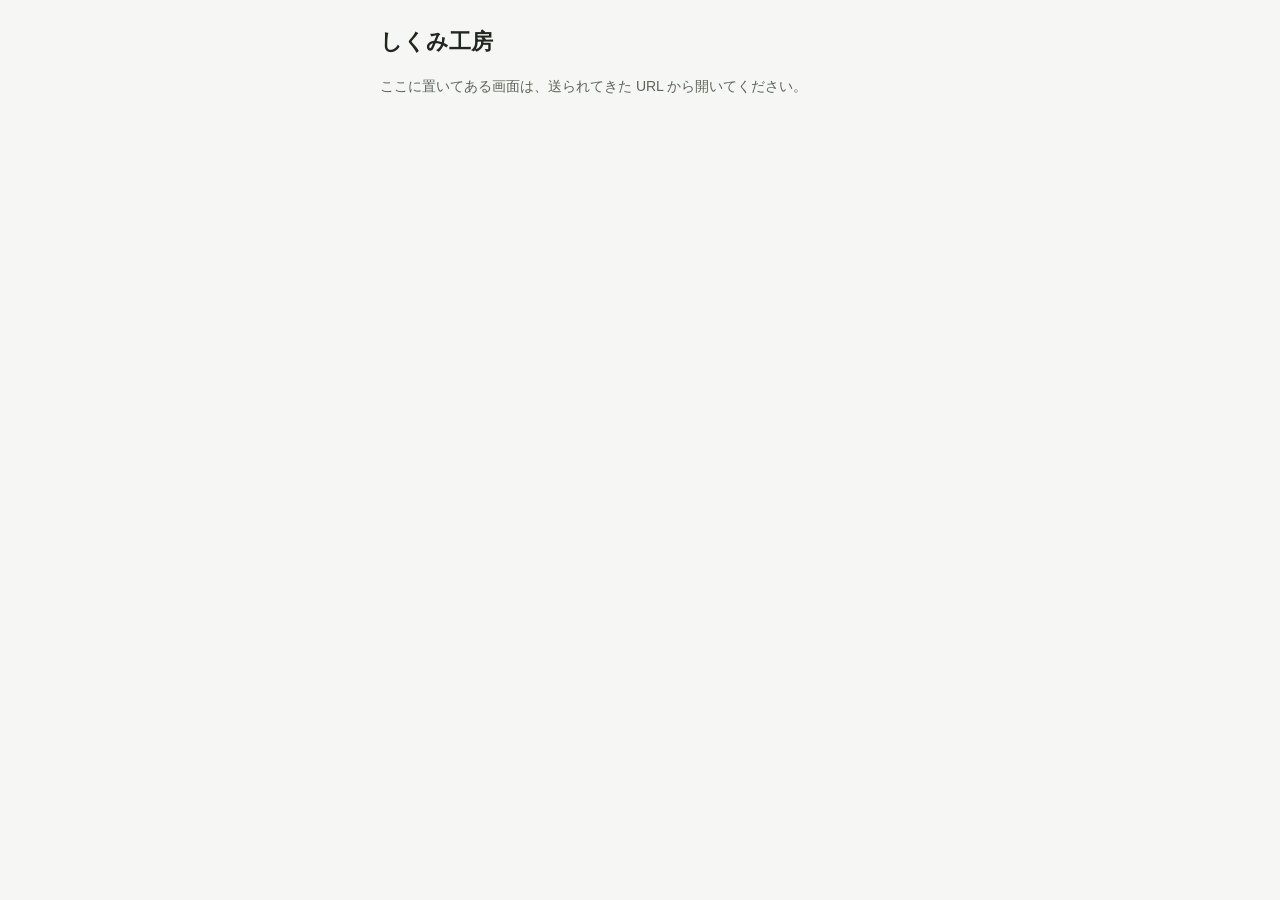
<file: index.html>
<!doctype html>
<html lang="ja">
<head>
  <meta charset="utf-8">
  <meta name="viewport" content="width=device-width, initial-scale=1">
  <meta name="robots" content="noindex, nofollow">
  <title>しくみ工房</title>
  <link rel="stylesheet" href="shared/webapp.css">
</head>
<body>
  <main>
    <h1>しくみ工房</h1>
    <p class="note">ここに置いてある画面は、送られてきた URL から開いてください。</p>
  </main>
</body>
</html>
</file>
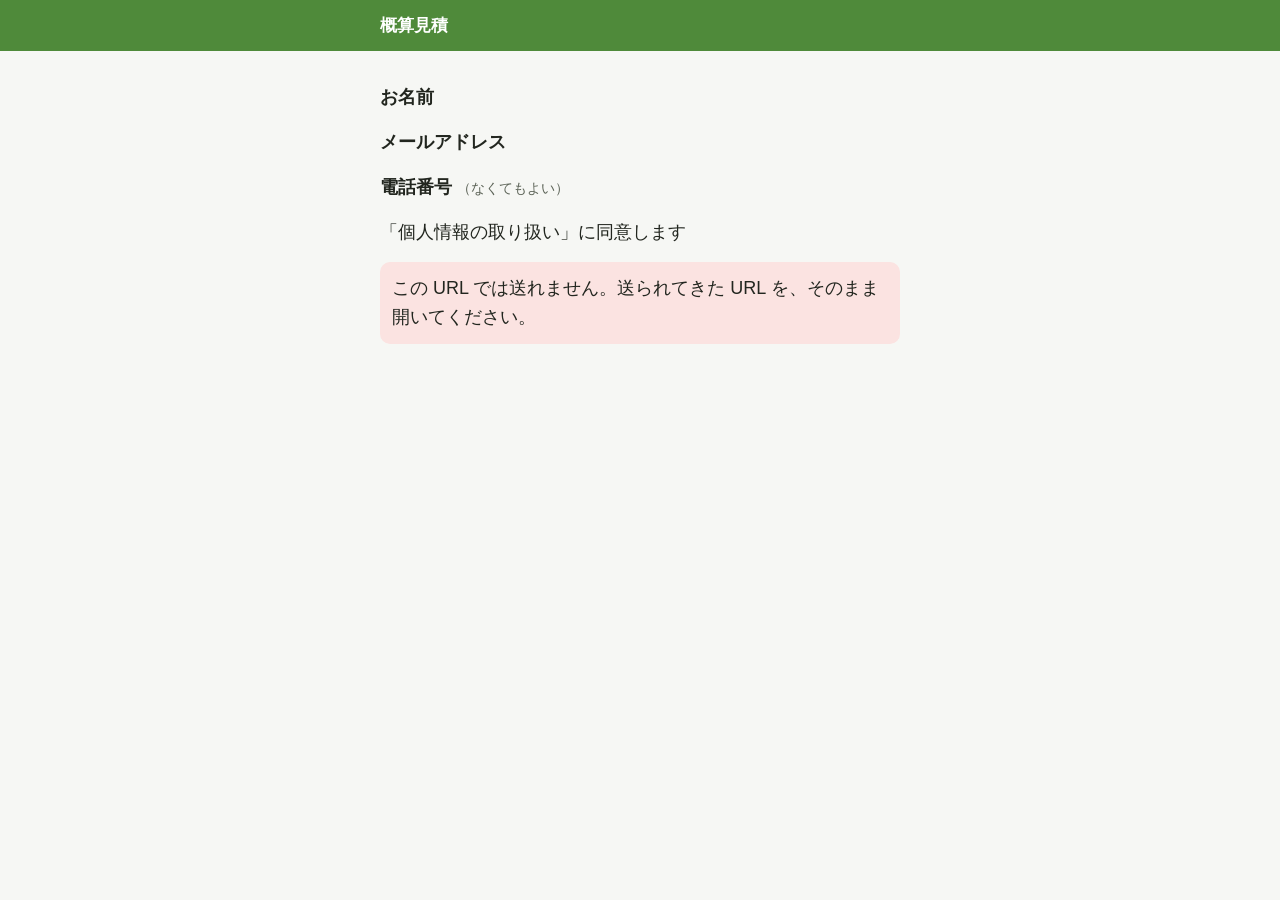
<file: 01/estimate.html>
<!doctype html>
<html lang="ja">
<head>
  <meta charset="utf-8">
  <meta name="viewport" content="width=device-width, initial-scale=1">
  <meta name="robots" content="noindex, nofollow">
  <!-- URL の合言葉を、ほかのサイトへ渡さない -->
  <meta name="referrer" content="no-referrer">
  <title>概算見積</title>
  <link rel="stylesheet" href="../shared/webapp.css">
  <script src="../shared/webapp.js"></script>
  <style>
    :root { --main: #4f8a3a; }
    .band { background: var(--main); color: #fff; padding: 12px 16px; font-weight: bold; font-size: 17px; }
    .band span { display: block; max-width: 520px; margin: 0 auto; }
    button { background: var(--main); }
    .step { font-size: 14px; color: #5d6458; margin: 8px 0 0; }
    .opts { display: grid; gap: 10px; margin-top: 8px; }
    .opt { margin: 0; text-align: left; background: #fff; color: inherit; border: 2px solid #c9cec3; font-weight: bold; padding: 14px 16px; }
    .opt small { display: block; font-weight: normal; font-size: 14px; color: #5d6458; }
    .opt.on { border-color: var(--main); box-shadow: inset 0 0 0 1px var(--main); }
    .opt.on::after { content: '✓ 選んでいます'; display: block; font-size: 14px; color: var(--main); }
    .sub { background: #fff; color: var(--main); border: 1px solid var(--main); }
    .back { width: auto; margin: 12px 0 0; padding: 6px 12px; font-size: 15px; font-weight: normal; background: none; color: #2f63b8; border: none; }
    .price { font-size: 40px; font-weight: bold; text-align: center; margin: 12px 0 0; line-height: 1.3; }
    .price small { font-size: 18px; }
    .lines { list-style: none; padding: 0; margin: 12px 0 0; font-size: 16px; }
    .lines li { display: flex; justify-content: space-between; gap: 8px; border-bottom: 1px solid #e1e4dc; padding: 6px 0; }
    .lines li span:last-child { white-space: nowrap; }
    .warn { background: #fff7e0; border-radius: 10px; padding: 12px; margin-top: 12px; font-size: 15px; }
    .check { display: flex; gap: 10px; align-items: flex-start; font-weight: normal; }
    .check input { width: 24px; height: 24px; flex: none; margin: 2px 0 0; }
    details { margin-top: 8px; font-size: 14px; color: #3d4339; }
    .opt-label { font-weight: normal; font-size: 14px; color: #5d6458; }
    .tel { display: block; text-align: center; font-size: 20px; font-weight: bold; margin-top: 12px; color: var(--main); }
  </style>
</head>
<body>
  <!-- 01 概算見積（WEB）：お客さんがスマホで開く画面。処理は GAS の rough（01_rough-estimate/src/rough.js）。
       工事の種類 → 大きさ → グレード → 追加の工事 → 金額の幅（名前は聞かない）→ 内訳のメール／現地調査の申し込み（hearing.md の 2-2・2-3）。
       URL：estimate.html?s=<受け口>&k=<合言葉>[&src=flyer][&r=<概算ID>（内訳のメールの「申し込む」から）] -->
  <div class="band"><span id="company">概算見積</span></div>
  <main>
    <section id="pickView">
      <p id="step" class="step"></p>
      <h1 id="question">読んでいます…</h1>
      <div id="opts" class="opts"></div>
      <button id="next" hidden>次へ</button>
      <button id="backBtn" class="back" type="button" hidden>← 戻る</button>
    </section>

    <section id="resultView" hidden>
      <p class="step" id="resultType"></p>
      <h1>概算の金額</h1>
      <p class="price"><span id="range"></span><small>（税込）</small></p>
      <ul id="lines" class="lines"></ul>
      <p class="warn" id="note"></p>
      <button id="toMail">内訳をメールで受け取る</button>
      <button id="toApply">現地調査を申し込む（無料）</button>
      <button id="again" class="back" type="button">← はじめから選び直す</button>
    </section>

    <section id="formView" hidden>
      <h1 id="formTitle"></h1>
      <p id="formSummary" class="note"></p>
      <label for="name">お名前</label>
      <input id="name" autocomplete="name" maxlength="50" placeholder="山田 太郎">
      <div data-apply>
        <label for="kana">フリガナ <span class="opt-label">（なくてもよい）</span></label>
        <input id="kana" maxlength="50" placeholder="ヤマダ タロウ">
      </div>
      <label for="email">メールアドレス</label>
      <input id="email" type="email" autocomplete="email" inputmode="email" maxlength="100" placeholder="taro@example.jp">
      <label for="tel">電話番号 <span class="opt-label" id="telOpt">（なくてもよい）</span></label>
      <input id="tel" type="tel" autocomplete="tel" inputmode="tel" maxlength="20" placeholder="090-1234-5678">
      <div data-apply>
        <label for="address">工事の場所のご住所</label>
        <input id="address" autocomplete="street-address" maxlength="100" placeholder="〇〇市〇〇町1-2-3">
        <label for="wish">ご希望の日時 <span class="opt-label">（なくてもよい）</span></label>
        <input id="wish" maxlength="200" placeholder="平日の午前、土曜なら午後">
        <label for="memo">ご相談 <span class="opt-label">（なくてもよい）</span></label>
        <textarea id="memo" rows="3" maxlength="500" placeholder="気になっていること"></textarea>
      </div>
      <label class="check"><input id="consent" type="checkbox"><span>「個人情報の取り扱い」に同意します</span></label>
      <details id="privacy"><summary>個人情報の取り扱い</summary><p id="privacyText"></p></details>
      <p id="out" class="msg" hidden></p>
      <button id="send">送る</button>
      <button id="formBack" class="back" type="button">← 金額の画面に戻る</button>
    </section>

    <section id="doneView" hidden>
      <h1 id="doneTitle"></h1>
      <p id="doneText"></p>
      <p class="warn" id="doneNote"></p>
      <button id="doneApply" hidden>現地調査を申し込む（無料）</button>
      <button id="doneAgain" class="back" type="button">← はじめから選び直す</button>
    </section>

    <p id="fail" class="msg err" hidden></p>
    <a id="telLink" class="tel" hidden></a>
  </main>
  <script>
    (function () {
      const $ = function (id) { return document.getElementById(id); };
      const views = ['pickView', 'resultView', 'formView', 'doneView'];
      let menu = null; // 会社・工事の種類ごとの問い（roughMenu_）
      let type = null; // 選んでいる工事の種類
      let steps = []; // 問いの並び（type.questions）
      let index = -1; // 今の問い（-1 は工事の種類）
      let chosen = {}; // 問いの名前 → 選んだ単価IDの配列
      let result = null; // 金額の幅（roughEstimate_・roughFind_）
      let mode = ''; // mail か apply
      let busy = false;

      function show(view) {
        views.forEach(function (v) { $(v).hidden = v !== view; });
        $('fail').hidden = true;
        window.scrollTo(0, 0);
      }

      /** 送れなかったとき：理由と、電話の案内（hearing.md の 8-1）。 */
      function fail(message) {
        $('fail').hidden = false;
        $('fail').textContent = message;
        const tel = menu && menu.tel;
        if (tel && message.indexOf(tel) < 0) {
          $('fail').textContent += '　お電話でもご相談いただけます。';
        }
        if (tel) {
          $('telLink').hidden = false;
          $('telLink').textContent = '☎ ' + tel;
          $('telLink').href = 'tel:' + tel.replace(/[^\d+]/g, '');
        }
      }

      function optButton(label, note, on, onClick) {
        const b = document.createElement('button');
        b.type = 'button';
        b.className = 'opt' + (on ? ' on' : '');
        b.textContent = label;
        if (note) {
          const s = document.createElement('small');
          s.textContent = note;
          b.appendChild(s);
        }
        b.addEventListener('click', onClick);
        return b;
      }

      // ---- 1問ずつ選ぶ ----

      function render() {
        show('pickView');
        const opts = $('opts');
        opts.innerHTML = '';
        $('next').hidden = true;
        $('backBtn').hidden = index < 0;
        if (index < 0) {
          $('step').textContent = '1 / ' + (1 + (type ? steps.length : 3));
          $('question').textContent = 'どの工事ですか？';
          menu.types.forEach(function (t) {
            opts.appendChild(optButton(t.name, '', type && type.name === t.name, function () {
              if (!type || type.name !== t.name) chosen = {};
              type = t;
              steps = t.questions;
              index = 0;
              render();
            }));
          });
          return;
        }
        const q = steps[index];
        $('step').textContent = (index + 2) + ' / ' + (steps.length + 1) + '　' + type.name;
        $('question').textContent = q.multi ? '追加の工事はありますか？（いくつでも）' : questionText(q.name);
        const picked = chosen[q.name] || [];
        q.options.forEach(function (o) {
          opts.appendChild(optButton(o.label, o.description, picked.indexOf(o.id) >= 0, function () {
            if (q.multi) {
              const at = picked.indexOf(o.id);
              if (at >= 0) picked.splice(at, 1); else picked.push(o.id);
              chosen[q.name] = picked;
              render();
            } else {
              chosen[q.name] = [o.id];
              forward();
            }
          }));
        });
        if (q.multi) {
          $('next').hidden = false;
          $('next').textContent = picked.length ? '金額を見る' : '追加はない（金額を見る）';
        }
      }

      function questionText(name) {
        return { 大きさ: '広さ・大きさは？', グレード: 'グレードは？' }[name] || name + 'は？';
      }

      function forward() {
        if (index + 1 < steps.length) {
          index++;
          render();
        } else {
          estimate();
        }
      }

      function estimate() {
        if (busy) return;
        busy = true;
        $('next').disabled = true;
        const ids = [];
        steps.forEach(function (q) { (chosen[q.name] || []).forEach(function (id) { ids.push(id); }); });
        WebApp.call('rough', 'estimate', { workType: type.name, choices: ids, source: WebApp.param('src') })
          .then(showResult)
          .catch(function (e) { fail(e.message); })
          .finally(function () { busy = false; $('next').disabled = false; });
      }

      // ---- 金額の幅 ----

      function showResult(r) {
        result = r;
        show('resultView');
        $('resultType').textContent = r.workType + '（概算番号 ' + r.roughId + '）';
        $('range').textContent = r.range;
        const lines = $('lines');
        lines.innerHTML = '';
        r.lines.forEach(function (l) {
          const li = document.createElement('li');
          const a = document.createElement('span');
          const b = document.createElement('span');
          a.textContent = l.question + '：' + l.option;
          b.textContent = l.range;
          li.appendChild(a);
          li.appendChild(b);
          lines.appendChild(li);
        });
        $('note').textContent = menu.note;
      }

      // ---- 内訳のメール・現地調査の申し込み ----

      function openForm(kind) {
        mode = kind;
        show('formView');
        const apply = kind === 'apply';
        $('formTitle').textContent = apply ? '現地調査を申し込む' : '内訳をメールで受け取る';
        $('formSummary').textContent = result.workType + '　' + result.range + '（税込）' +
          (apply ? '　担当者から日時のご相談のお電話をします。' : '　選んだものとそれぞれの金額を、メールでお送りします。');
        document.querySelectorAll('[data-apply]').forEach(function (el) { el.hidden = !apply; });
        $('telOpt').hidden = apply;
        $('send').textContent = apply ? '申し込む' : 'メールで受け取る';
        $('out').hidden = true;
      }

      function send() {
        if (busy) return;
        const apply = mode === 'apply';
        const payload = {
          roughId: result.roughId, name: $('name').value, email: $('email').value, tel: $('tel').value,
          consent: $('consent').checked,
        };
        if (apply) {
          payload.kana = $('kana').value;
          payload.address = $('address').value;
          payload.wish = $('wish').value;
          payload.memo = $('memo').value;
        }
        // 先に画面で確かめる（同じことを GAS でも確かめる）
        const missing = !payload.name.trim() ? 'お名前を入れてください'
          : !/^[^\s@]+@[^\s@]+\.[^\s@]+$/.test(payload.email.trim()) ? 'メールアドレスを確かめてください'
            : apply && !payload.tel.trim() ? '電話番号を入れてください'
              : apply && !payload.address.trim() ? '工事の場所のご住所を入れてください'
                : !payload.consent ? '「個人情報の取り扱い」をお読みのうえ、同意のチェックを入れてください' : '';
        if (missing) {
          WebApp.show(missing, true);
          return;
        }
        busy = true;
        $('send').disabled = true;
        WebApp.show('送っています…');
        WebApp.call('rough', apply ? 'apply' : 'mail', payload).then(function (r) {
          show('doneView');
          if (apply) {
            $('doneTitle').textContent = 'お申し込みを受け付けました';
            $('doneText').textContent = '受付番号 ' + r.inquiryId + '。担当者から2営業日以内に、日時のご相談のお電話をします。控えを ' +
              payload.email.trim() + ' にお送りしました。';
            $('doneApply').hidden = true;
          } else {
            $('doneTitle').textContent = '内訳をお送りしました';
            $('doneText').textContent = r.email + ' に、概算の内訳をお送りしました。届かないときは、迷惑メールのフォルダもご覧ください。';
            $('doneApply').hidden = false;
          }
          $('doneNote').textContent = menu.note;
        }).catch(function (e) {
          $('out').hidden = true;
          fail(e.message);
        }).finally(function () {
          busy = false;
          $('send').disabled = false;
        });
      }

      function privacy() {
        const company = menu.company || '当社';
        const box = $('privacyText');
        box.innerHTML = '';
        box.appendChild(document.createTextNode(company + 'は、お預かりしたお名前・ご連絡先・ご住所を、概算見積の内訳のお送り、' +
          '現地調査とお見積りのご連絡、工事に関するご案内のためにだけ使います。法令にもとづく場合を除き、ご本人の同意なく第三者に渡しません。' +
          'ご自分の情報の確認・訂正・削除のご希望は、' + (menu.tel ? '電話（' + menu.tel + '）' : 'お電話') + 'でお知らせください。'));
        if (menu.privacyUrl) {
          const a = document.createElement('a');
          a.href = menu.privacyUrl;
          a.target = '_blank';
          a.rel = 'noopener';
          a.textContent = '　くわしくはこちら';
          box.appendChild(a);
        }
      }

      function restart() {
        type = null;
        steps = [];
        chosen = {};
        index = -1;
        result = null;
        $('lines').innerHTML = '';
        render();
      }

      // ---- はじめ ----

      $('backBtn').addEventListener('click', function () { index--; render(); });
      $('next').addEventListener('click', forward);
      $('toMail').addEventListener('click', function () { openForm('mail'); });
      $('toApply').addEventListener('click', function () { openForm('apply'); });
      $('doneApply').addEventListener('click', function () { openForm('apply'); });
      $('again').addEventListener('click', restart);
      $('doneAgain').addEventListener('click', restart);
      $('formBack').addEventListener('click', function () { show('resultView'); });
      $('send').addEventListener('click', send);

      if (!WebApp.ready()) {
        show('formView'); // 知らせの欄（out）を見せる
        $('formView').querySelectorAll('h1, label, input, textarea, details, button, [data-apply]').forEach(function (el) { el.hidden = true; });
        return;
      }
      WebApp.call('rough', 'menu').then(function (m) {
        menu = m;
        document.documentElement.style.setProperty('--main', m.color);
        if (m.company) {
          $('company').textContent = m.company + '　概算見積';
          document.title = m.company + '　概算見積';
        }
        privacy();
        const roughId = WebApp.param('r');
        if (!roughId) {
          render();
          return;
        }
        // 内訳のメールの「現地調査を申し込む」から開いたとき
        return WebApp.call('rough', 'find', { roughId: roughId }).then(function (r) {
          showResult(r);
          openForm('apply');
        }).catch(function (e) {
          render();
          fail(e.message);
        });
      }).catch(function (e) {
        $('question').textContent = '概算見積';
        fail(e.message);
      });
    })();
  </script>
</body>
</html>
</file>
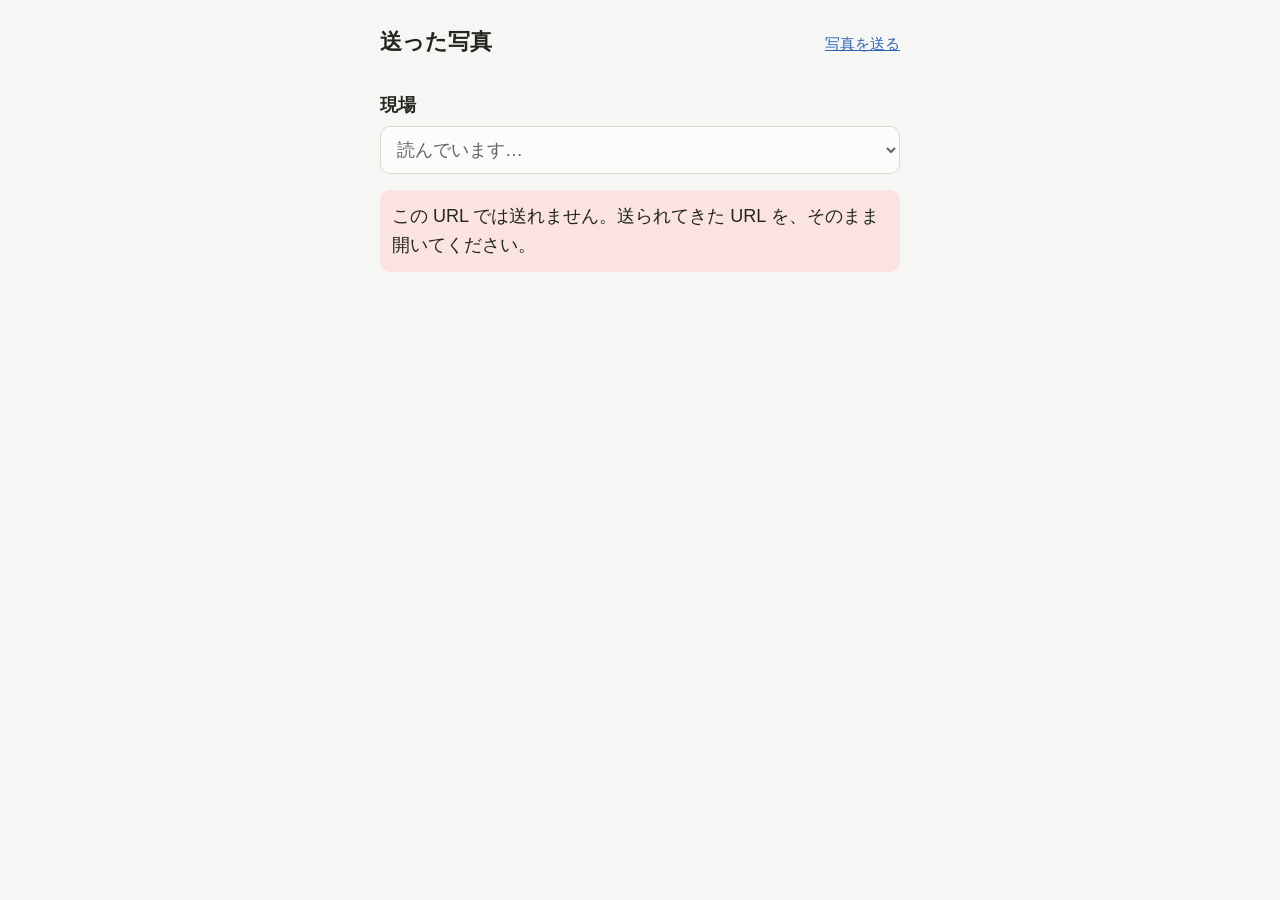
<file: 05/list.html>
<!doctype html>
<html lang="ja">
<head>
  <meta charset="utf-8">
  <meta name="viewport" content="width=device-width, initial-scale=1">
  <meta name="robots" content="noindex, nofollow">
  <!-- URL の合言葉を、ほかのサイトへ渡さない -->
  <meta name="referrer" content="no-referrer">
  <title>送った写真</title>
  <link rel="stylesheet" href="../shared/webapp.css">
  <script src="../shared/webapp.js"></script>
  <style>
    h2 { font-size: 17px; margin: 20px 0 8px; padding-bottom: 4px; border-bottom: 1px solid #c9cec3; }
    h2 small { font-weight: normal; color: #5d6458; }
    .grid { display: grid; grid-template-columns: repeat(auto-fill, minmax(140px, 1fr)); gap: 10px; }
    figure { margin: 0; background: #fff; border: 1px solid #c9cec3; border-radius: 10px; overflow: hidden; }
    figure.on { border: 3px solid #4f8a3a; }
    figure img, figure .noimg { display: block; width: 100%; aspect-ratio: 4 / 3; object-fit: cover; background: #e4e7df; }
    figure .noimg { display: flex; align-items: center; justify-content: center; font-size: 15px; font-weight: bold; color: #5d6458; }
    figcaption { padding: 6px 8px; font-size: 13px; line-height: 1.4; overflow-wrap: anywhere; }
    figcaption b { display: inline-block; font-size: 13px; padding: 0 6px; border-radius: 6px; background: #e7f1e1; margin-right: 4px; }
    figcaption .memo { display: block; color: #22261f; margin-top: 2px; }
    .pick { display: flex; align-items: center; gap: 6px; margin: 0; padding: 6px 8px; font-size: 14px; font-weight: normal; border-top: 1px solid #e4e7df; }
    .pick input { width: 20px; height: 20px; margin: 0; padding: 0; }
    #count { margin-top: 12px; }
  </style>
</head>
<body>
  <!-- 05 現場の写真と書類：送った写真を見る画面。処理は GAS の photo の list・mark（05_site-photos/src/photo.js）。
       作業日ごとに見出しを付けて並べる。「レポートに使う」の印は、台帳の「写真」の同じ名前の列に入る。
       写真を送る画面は photo.html（現場を選んだまま行き来する）。 -->
  <main>
    <div class="nav"><h1>送った写真</h1><a id="toSend" href="#">写真を送る</a></div>
    <label for="site">現場</label>
    <select id="site"><option value="">読んでいます…</option></select>
    <p id="count" class="note" hidden></p>
    <div id="list"></div>
    <button id="more" hidden>もっと見る</button>
    <p id="out" class="msg" hidden></p>
  </main>
  <script>
    (function () {
      const site = document.getElementById('site');
      const list = document.getElementById('list');
      const more = document.getElementById('more');
      const count = document.getElementById('count');
      const toSend = document.getElementById('toSend');
      let shown = 0;
      let loading = 0; // 現場を選び直したら、前の読み込みの結果は捨てる
      let lastDay = ''; // 前に出した写真の作業日（同じ日なら同じ見出しの下に続ける）
      let grid = null;
      if (!WebApp.ready()) return;

      function updateLink() {
        toSend.href = WebApp.link('photo.html', { site: site.value });
      }

      // 送る画面から来たときは、現場の一覧を待たずに、その現場の写真を読み始める（1回の呼び出しに数秒かかるため）
      const want = WebApp.param('site');
      if (want) {
        site.innerHTML = '';
        site.add(new Option(want, want));
        site.value = want;
        reload();
        updateLink();
      }
      WebApp.call('photo', 'sites').then(function (r) {
        site.innerHTML = '';
        site.add(new Option('選んでください', ''));
        r.sites.forEach(function (s) { site.add(new Option(s.id + ' ' + s.name + (s.periodic ? '（定期）' : ''), s.id)); });
        if (want && r.sites.some(function (s) { return s.id === want; })) site.value = want;
        updateLink();
      }).catch(function (e) {
        site.innerHTML = '';
        site.add(new Option('読めませんでした', ''));
        WebApp.show(e.message, true);
      });

      site.addEventListener('change', function () {
        updateLink();
        reload();
      });
      more.addEventListener('click', function () { load(loading); });

      function reload() {
        loading++;
        shown = 0;
        lastDay = '';
        grid = null;
        list.innerHTML = '';
        count.hidden = true;
        more.hidden = true;
        document.getElementById('out').hidden = true;
        if (site.value) load(loading);
      }

      function load(ticket) {
        more.disabled = true;
        WebApp.show('読んでいます…');
        WebApp.call('photo', 'list', { siteId: site.value, offset: shown }).then(function (r) {
          if (ticket !== loading) return;
          r.items.forEach(function (it) {
            if (it.workDate !== lastDay) {
              const h = document.createElement('h2');
              h.textContent = it.workDate + ' ';
              if (it.round) {
                const small = document.createElement('small');
                small.textContent = it.round;
                h.appendChild(small);
              }
              list.appendChild(h);
              grid = document.createElement('div');
              grid.className = 'grid';
              list.appendChild(grid);
              lastDay = it.workDate;
            }
            grid.appendChild(card(it));
          });
          shown += r.items.length;
          count.textContent = r.site.id + ' ' + r.site.name + '：' + r.total + '枚（作業日の新しい順。' + shown + '枚を出しています）。' +
            'レポートに使う写真に印を付けると、レポートには印の写真だけが入ります';
          count.hidden = false;
          more.hidden = shown >= r.total;
          more.disabled = false;
          if (r.total) document.getElementById('out').hidden = true;
          else WebApp.show('この現場には、まだ写真がありません');
        }).catch(function (e) {
          if (ticket !== loading) return;
          more.disabled = false;
          WebApp.show(e.message, true);
        });
      }

      function card(it) {
        const fig = document.createElement('figure');
        if (it.thumb) {
          const img = document.createElement('img');
          img.alt = it.original || it.fileName;
          img.src = 'data:image/jpeg;base64,' + it.thumb;
          fig.appendChild(img);
        } else {
          const none = document.createElement('div');
          none.className = 'noimg';
          none.textContent = it.pdf ? 'PDF' : '小さい画像なし';
          fig.appendChild(none);
        }
        const cap = document.createElement('figcaption');
        const cat = document.createElement('b');
        cat.textContent = it.category;
        cap.appendChild(cat);
        cap.appendChild(document.createTextNode(it.who + '・' + (it.original || it.fileName)));
        if (it.memo) {
          const memo = document.createElement('span');
          memo.className = 'memo';
          memo.textContent = it.memo;
          cap.appendChild(memo);
        }
        fig.appendChild(cap);
        if (!it.pdf) fig.appendChild(pick(it, fig));
        return fig;
      }

      /** 「レポートに使う」の印。押したらすぐ台帳に書く（書けなければ元に戻す）。 */
      function pick(it, fig) {
        const label = document.createElement('label');
        label.className = 'pick';
        const box = document.createElement('input');
        box.type = 'checkbox';
        box.checked = it.report;
        fig.classList.toggle('on', it.report);
        box.addEventListener('change', function () {
          const want = box.checked;
          box.disabled = true;
          WebApp.call('photo', 'mark', { photoId: it.id, report: want }).then(function (r) {
            box.checked = r.report;
            fig.classList.toggle('on', r.report);
          }).catch(function (e) {
            box.checked = !want;
            WebApp.show(e.message, true);
          }).then(function () { box.disabled = false; });
        });
        label.appendChild(box);
        label.appendChild(document.createTextNode('レポートに使う'));
        return label;
      }
    })();
  </script>
</body>
</html>
</file>
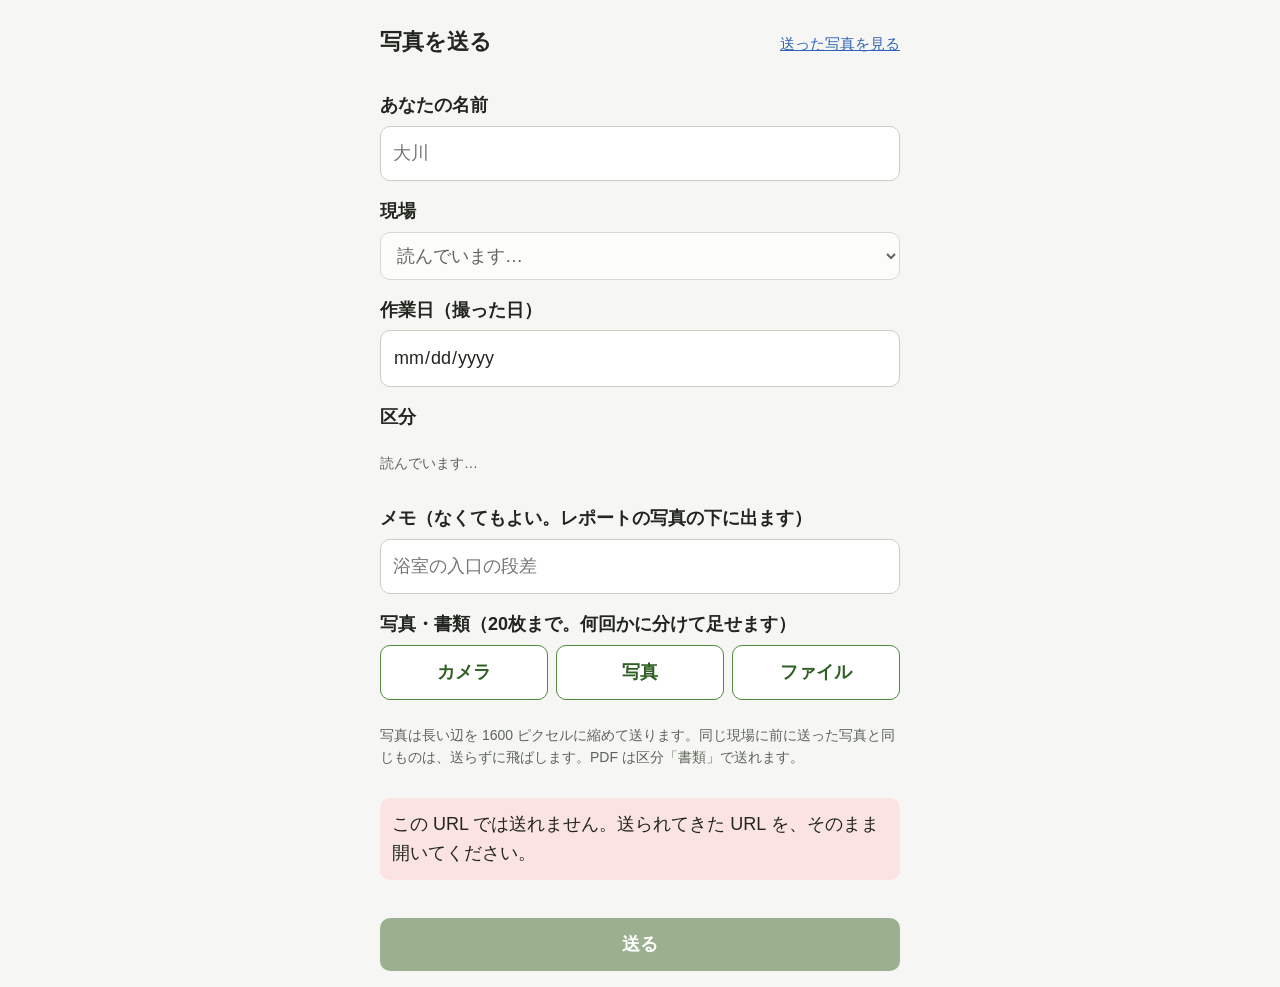
<file: 05/photo.html>
<!doctype html>
<html lang="ja">
<head>
  <meta charset="utf-8">
  <meta name="viewport" content="width=device-width, initial-scale=1">
  <meta name="robots" content="noindex, nofollow">
  <!-- URL の合言葉を、ほかのサイトへ渡さない -->
  <meta name="referrer" content="no-referrer">
  <title>写真を送る</title>
  <link rel="stylesheet" href="../shared/webapp.css">
  <script src="../shared/webapp.js"></script>
  <style>
    progress { width: 100%; height: 14px; margin-top: 12px; }
    #fails { font-size: 15px; margin: 8px 0 0; padding-left: 20px; }
    .choices { display: grid; grid-template-columns: repeat(auto-fill, minmax(100px, 1fr)); gap: 8px; }
    .choices label { margin: 0; font-weight: normal; }
    .choices input { position: absolute; opacity: 0; width: 1px; height: 1px; }
    .choices span { display: block; text-align: center; padding: 12px 4px; border: 1px solid #c9cec3; border-radius: 10px; background: #fff; }
    .choices input:checked + span { background: #4f8a3a; border-color: #4f8a3a; color: #fff; font-weight: bold; }
    .choices input:focus-visible + span { outline: 3px solid #2f63b8; }
    #kind { margin: 4px 0 0; }
    .pickers { display: grid; grid-template-columns: repeat(3, 1fr); gap: 8px; }
    .pickers label { margin: 0; text-align: center; padding: 12px 2px; white-space: nowrap; border: 1px solid #4f8a3a; border-radius: 10px; background: #fff; color: #2f5f22; font-weight: bold; cursor: pointer; }
    .pickers label.has { background: #4f8a3a; color: #fff; }
    .pickers label.off { opacity: .5; pointer-events: none; }
    .thumbs { display: grid; grid-template-columns: repeat(auto-fill, minmax(64px, 1fr)); gap: 6px; margin-top: 10px; }
    .thumb { position: relative; }
    .thumb img, .thumb .pdf { display: block; width: 100%; aspect-ratio: 1; object-fit: cover; border-radius: 6px; background: #e4e7df; }
    .thumb .pdf { display: flex; align-items: center; justify-content: center; font-size: 13px; font-weight: bold; color: #5d6458; }
    .thumb .rm { position: absolute; top: -6px; right: -6px; width: 24px; height: 24px; margin: 0; padding: 0; border-radius: 12px; font-size: 14px; line-height: 24px; background: #a33; color: #fff; }
    .pickers input { display: none; }
    #pickedRow { display: flex; align-items: baseline; justify-content: space-between; gap: 8px; }
    #clear { width: auto; flex: none; white-space: nowrap; margin: 0; padding: 6px 12px; font-size: 14px; background: #fff; color: #a33; border: 1px solid #d9b2ad; }
  </style>
</head>
<body>
  <!-- 05 現場の写真と書類：写真を送る画面。処理は GAS の photo（05_site-photos/src/photo.js）。
       送った写真を見る画面は list.html（現場を選んだまま行き来する）。
       写真は「現場 → 作業日 → 区分」で入る（hearing.md の決めたこと）。区分は台帳の設定「写真の区分」＋書類。 -->
  <main>
    <div class="nav"><h1>写真を送る</h1><a id="toList" href="#">送った写真を見る</a></div>
    <label for="who">あなたの名前</label>
    <input id="who" autocomplete="name" placeholder="大川">
    <label for="site">現場</label>
    <select id="site"><option value="">読んでいます…</option></select>
    <p id="kind" class="note" hidden></p>
    <label for="day">作業日（撮った日）</label>
    <input id="day" type="date">
    <label>区分</label>
    <div id="cats" class="choices" role="radiogroup" aria-label="区分"><p class="note">読んでいます…</p></div>
    <label for="memo">メモ（なくてもよい。レポートの写真の下に出ます）</label>
    <input id="memo" maxlength="100" placeholder="浴室の入口の段差">
    <label>写真・書類（20枚まで。何回かに分けて足せます）</label>
    <!-- 1つの入れ物で写真と PDF を受けると、Android ではファイルの画面が開いて写真を選びにくい（2026-10-21 人の確認）ので3つに分ける。
         カメラ：その場で撮る（1枚ずつ。続けて押せば足していく）。写真：ギャラリーから何枚も選ぶ。ファイル：PDF など -->
    <div class="pickers">
      <label id="camLabel"><input id="cam" type="file" accept="image/*" capture="environment"><span>カメラ</span></label>
      <label id="galLabel"><input id="gallery" type="file" accept="image/*" multiple><span>写真</span></label>
      <label id="docLabel"><input id="doc" type="file" accept="application/pdf,image/*" multiple><span>ファイル</span></label>
    </div>
    <!-- 選んだもの：小さい画像の一覧（× で1枚ずつ外せる）。使ったボタンは緑にして枚数を付ける（選んだことが分かるように。2026-10-21 人の確認） -->
    <div id="thumbs" class="thumbs" hidden></div>
    <div id="pickedRow"><p id="picked" class="note"></p><button id="clear" type="button" hidden>選び直す</button></div>
    <!-- 進み具合と知らせは「送る」の上に出す（下だとスマホで見えず、気づけない。2026-10-21 人の確認） -->
    <progress id="bar" max="1" value="0" hidden></progress>
    <p id="out" class="msg" hidden></p>
    <ul id="fails" hidden></ul>
    <button id="send">送る</button>
  </main>
  <script>
    (function () {
      // 1回に送れる枚数（hearing.md の 5-1）。3枚ずつ並べて送る（1枚ずつだと1枚5秒ほどかかる。
      // GAS の同時の実行の上限（1人30）と、スマホの電波を考えて3まで）
      const MAX_FILES = 20;
      const PARALLEL = 3;
      const MAX_PDF = 5 * 1024 * 1024; // PDF は縮めずに送るので、GAS の上限（photo.js の PHOTO_MAX_BYTES）と同じ
      const DOC = '書類';
      const NOTE = '写真は長い辺を 1600 ピクセルに縮めて送ります。同じ現場に前に送った写真と同じものは、送らずに飛ばします。PDF は区分「書類」で送れます。';
      const site = document.getElementById('site');
      const day = document.getElementById('day');
      const cats = document.getElementById('cats');
      const btn = document.getElementById('send');
      const inputs = ['cam', 'gallery', 'doc'].map(function (id) { return document.getElementById(id); });
      const clearBtn = document.getElementById('clear');
      const SOURCES = { cam: 'カメラ', gallery: '写真', doc: 'ファイル' };
      const thumbs = document.getElementById('thumbs');
      let picked = []; // 選んだもの {file, from, url}（3つのボタンで選んだものを足していく）
      const bar = document.getElementById('bar');
      const fails = document.getElementById('fails');
      const toList = document.getElementById('toList');
      const kind = document.getElementById('kind');
      let sites = [];
      showPicked();
      if (!WebApp.ready()) return;
      WebApp.remember('who');

      function localToday() {
        const d = new Date();
        return d.getFullYear() + '-' + ('0' + (d.getMonth() + 1)).slice(-2) + '-' + ('0' + d.getDate()).slice(-2);
      }
      day.value = day.max = localToday();

      function updateSite() {
        toList.href = WebApp.link('list.html', { site: site.value });
        const s = sites.filter(function (x) { return x.id === site.value; })[0];
        kind.hidden = !s;
        if (s) kind.textContent = s.periodic ? '定期の現場（' + (s.frequency || '頻度なし') + '）：毎回、作業日を合わせて「作業前」「作業後」を送ってください'
          : '単発の現場：追加の直しのときも、その日の作業日で送れば分かれます';
      }
      site.addEventListener('change', updateSite);
      updateSite();

      function category() {
        const checked = cats.querySelector('input:checked');
        return checked ? checked.value : '';
      }

      WebApp.call('photo', 'sites').then(function (r) {
        sites = r.sites;
        site.innerHTML = '';
        site.add(new Option('選んでください', ''));
        sites.forEach(function (s) {
          site.add(new Option(s.id + ' ' + s.name + (s.periodic ? '（定期）' : ''), s.id));
        });
        const want = WebApp.param('site'); // 確かめる画面から来たときは、その現場を選んでおく
        if (want && sites.some(function (s) { return s.id === want; })) site.value = want;
        cats.innerHTML = '';
        r.categories.forEach(function (c) {
          const label = document.createElement('label');
          const input = document.createElement('input');
          input.type = 'radio';
          input.name = 'cat';
          input.value = c;
          const span = document.createElement('span');
          span.textContent = c;
          label.appendChild(input);
          label.appendChild(span);
          cats.appendChild(label);
        });
        updateSite();
      }).catch(function (e) {
        site.innerHTML = '';
        site.add(new Option('読めませんでした', ''));
        cats.innerHTML = '';
        WebApp.show(e.message, true);
      });

      /** 選んだ枚数・小さい画像の一覧・ボタンの枚数と色・選び直すボタン。 */
      function showPicked() {
        const n = picked.length;
        const pdfs = picked.filter(function (p) { return isPdf(p.file); }).length;
        document.getElementById('picked').textContent = n > MAX_FILES
          ? n + '枚選んでいます。1回に送れるのは ' + MAX_FILES + '枚までです。× で外してください'
          : n ? n + '枚選んでいます' + (pdfs ? '（PDF ' + pdfs + '）' : '') + '。続けて足せます' : NOTE;
        clearBtn.hidden = !n;
        Object.keys(SOURCES).forEach(function (from) {
          const count = picked.filter(function (p) { return p.from === from; }).length;
          const label = document.getElementById(from).parentNode;
          label.querySelector('span').textContent = SOURCES[from] + (count ? ' ✓' + count : '');
          label.classList.toggle('has', count > 0);
        });
        thumbs.innerHTML = '';
        thumbs.hidden = !n;
        picked.forEach(function (p) {
          const box = document.createElement('div');
          box.className = 'thumb';
          box.title = p.file.name;
          if (p.url) {
            const img = document.createElement('img');
            img.src = p.url;
            img.alt = p.file.name;
            box.appendChild(img);
          } else {
            const doc = document.createElement('div');
            doc.className = 'pdf';
            doc.textContent = 'PDF';
            box.appendChild(doc);
          }
          const rm = document.createElement('button');
          rm.type = 'button';
          rm.className = 'rm';
          rm.textContent = '×';
          rm.setAttribute('aria-label', p.file.name + ' を外す');
          rm.disabled = btn.disabled;
          rm.addEventListener('click', function () { unpick([p]); });
          box.appendChild(rm);
          thumbs.appendChild(box);
        });
      }

      /** 選んだものから外す（小さい画像の URL も返す）。 */
      function unpick(list) {
        list.forEach(function (p) { if (p.url) URL.revokeObjectURL(p.url); });
        picked = picked.filter(function (p) { return list.indexOf(p) < 0; });
        showPicked();
      }

      // 選んだものは足していく（カメラで1枚ずつ撮っても、まとめて送れる）。同じ入れ物でもう一度選べるように、値は空に戻す
      inputs.forEach(function (input) {
        input.addEventListener('change', function () {
          Array.prototype.slice.call(input.files).forEach(function (file) {
            picked.push({ file: file, from: input.id, url: isPdf(file) ? '' : URL.createObjectURL(file) });
          });
          input.value = '';
          showPicked();
        });
      });
      clearBtn.addEventListener('click', function () { unpick(picked.slice()); });

      function setPicking(on) {
        inputs.forEach(function (input) {
          input.disabled = !on;
          input.parentNode.classList.toggle('off', !on);
        });
        clearBtn.disabled = !on;
        showPicked(); // × のボタンも、送っている間は押せないようにする
      }

      function isPdf(file) {
        return file.type === 'application/pdf' || /\.pdf$/i.test(file.name);
      }

      btn.addEventListener('click', function () {
        const files = picked.map(function (p) { return p.file; });
        const who = document.getElementById('who').value.trim();
        const cat = category();
        if (!who || !site.value || !cat || !files.length) {
          WebApp.show('名前・現場・区分・写真を選んでください', true);
          return;
        }
        if (!day.value) {
          WebApp.show('作業日（撮った日）を選んでください', true);
          return;
        }
        if (day.value > localToday()) {
          WebApp.show('作業日が先の日になっています。撮った日を選んでください', true);
          return;
        }
        if (files.length > MAX_FILES) {
          WebApp.show('1回に送れるのは ' + MAX_FILES + '枚までです（いま ' + files.length + '枚）。分けて送ってください', true);
          return;
        }
        if (cat !== DOC && files.some(isPdf)) {
          WebApp.show('PDF は区分「' + DOC + '」で送ってください', true);
          return;
        }
        sendAll(files, { who: who, siteId: site.value, category: cat, workDate: day.value, memo: document.getElementById('memo').value.trim() });
      });

      /** 1つのファイルを送る形にする：写真は縮めて小さい画像も作る。PDF はそのまま。 */
      function prepare(file) {
        if (isPdf(file)) {
          if (file.size > MAX_PDF) return Promise.reject(new Error('PDF が大きすぎます（5MB まで）'));
          return WebApp.readBase64(file).then(function (data) { return { data: data, thumb: '', type: 'application/pdf' }; });
        }
        return WebApp.shrinkImage(file, [1600, 240]).then(function (data) { return { data: data[0], thumb: data[1], type: 'image/jpeg' }; });
      }

      /**
       * まず同じ写真の印（SHA-256）を作って、選んだ現場に送り済みのものを聞き、それは送らずに飛ばす（ほかの現場には送れる）。
       * 残りを PARALLEL 枚ずつ並べて送る。1枚が送れなくても、ほかは続ける。
       */
      function sendAll(files, form) {
        const total = files.length;
        const started = Date.now();
        let next = 0;
        let done = 0;
        const skipped = [];
        const failed = [];
        let digests = [];
        btn.disabled = true;
        setPicking(false);
        fails.hidden = true;
        fails.innerHTML = '';
        bar.hidden = false;
        bar.max = total;
        bar.value = 0;
        WebApp.show('送り済みの写真がないか、確かめています…');
        bar.scrollIntoView({ block: 'center', behavior: 'smooth' }); // 押したら、進み具合が見えるところへ

        /** 「3/10枚目を送っています…」：終わった枚数＋1 枚目（いくつか並べて送っているが、終わる順に数える）。 */
        function progress() {
          const finished = done + skipped.length + failed.length;
          bar.value = finished;
          WebApp.show(Math.min(finished + 1, total) + '/' + total + '枚目を送っています…' +
            (skipped.length ? '（送り済みで飛ばした ' + skipped.length + '枚）' : '') +
            (failed.length ? '（送れなかった ' + failed.length + '枚）' : ''));
        }

        function one() {
          if (next >= total) return Promise.resolve();
          const i = next++;
          const file = files[i];
          if (digests[i] && sentBefore[digests[i]]) {
            skipped.push({ name: file.name, reason: sentBefore[digests[i]] });
            progress();
            return one();
          }
          progress();
          return prepare(file).then(function (p) {
            return WebApp.call('photo', 'upload', {
              siteId: form.siteId, who: form.who, category: form.category, workDate: form.workDate, memo: form.memo,
              name: file.name, data: p.data, thumb: p.thumb, type: p.type, digest: digests[i], index: i + 1, total: total,
            });
          }).then(function (r) {
            if (r.skipped) skipped.push({ name: file.name, reason: r.message });
            else done++;
          }).catch(function (e) {
            failed.push({ name: file.name, reason: e.message, file: file });
          }).then(function () {
            progress();
            return one();
          });
        }

        let sentBefore = {};
        Promise.all(files.map(WebApp.digest)).then(function (list) {
          digests = list;
          return WebApp.call('photo', 'check', { siteId: form.siteId, digests: list.filter(Boolean) }).catch(function () { return {}; });
        }).then(function (sent) {
          sentBefore = sent || {};
          const workers = [];
          for (let k = 0; k < Math.min(PARALLEL, total); k++) workers.push(one());
          return Promise.all(workers);
        }).then(function () {
          const sec = Math.round((Date.now() - started) / 100) / 10;
          const parts = [];
          if (done || !skipped.length) parts.push(form.siteId + ' の ' + form.workDate + '・' + form.category + ' に ' + done + '枚送りました');
          if (skipped.length) parts.push(done ? '送り済みの ' + skipped.length + '枚は飛ばしました' : '選んだ ' + skipped.length + '枚は、すべて送り済みでした（送っていません）');
          if (failed.length) parts.push(failed.length + '枚は送れませんでした。その写真だけを選び直して、もう一度送ってください');
          WebApp.show(parts.join('。') + '（' + sec + '秒）', failed.length > 0);
          skipped.concat(failed).forEach(function (f) {
            const li = document.createElement('li');
            li.textContent = f.name + '：' + f.reason;
            fails.appendChild(li);
          });
          fails.hidden = !(skipped.length || failed.length);
          // 送れなかったものだけを残す（そのまま「送る」をもう一度押せる）
          const failedFiles = failed.map(function (f) { return f.file; });
          unpick(picked.filter(function (p) { return failedFiles.indexOf(p.file) < 0; }));
          btn.disabled = false;
          setPicking(true);
        });
      }
    })();
  </script>
</body>
</html>
</file>
<file: shared/webapp.css>
/* Web アプリの画面の共通の見た目（スマホの縦の画面・大きめの文字）。build.py が portfolio/site/shared/ にコピーする */
body { margin: 0; font-size: 18px; line-height: 1.6; background: #f6f7f4; color: #22261f; }
body { font-family: 'BIZ UDGothic', -apple-system, 'Hiragino Sans', 'Yu Gothic', 'Meiryo', sans-serif; } /* フォントは build.py が ledger.json の fonts から書く */
main { max-width: 520px; margin: 0 auto; padding: 16px; }
h1 { font-size: 22px; margin: 8px 0 16px; }
label { display: block; font-weight: bold; margin: 16px 0 6px; }
input, select, textarea, button { font: inherit; width: 100%; box-sizing: border-box; padding: 12px; border: 1px solid #c9cec3; border-radius: 10px; background: #fff; color: inherit; }
button { background: #4f8a3a; color: #fff; border: none; font-weight: bold; margin-top: 20px; }
button:disabled { background: #9bb08f; }
.msg { padding: 12px; border-radius: 10px; background: #e7f1e1; margin-top: 16px; }
.msg.err { background: #fbe3e1; }
.note { font-size: 14px; color: #5d6458; }
.nav { display: flex; justify-content: space-between; align-items: baseline; gap: 12px; }
.nav a { font-size: 15px; color: #2f63b8; white-space: nowrap; }
</file>
